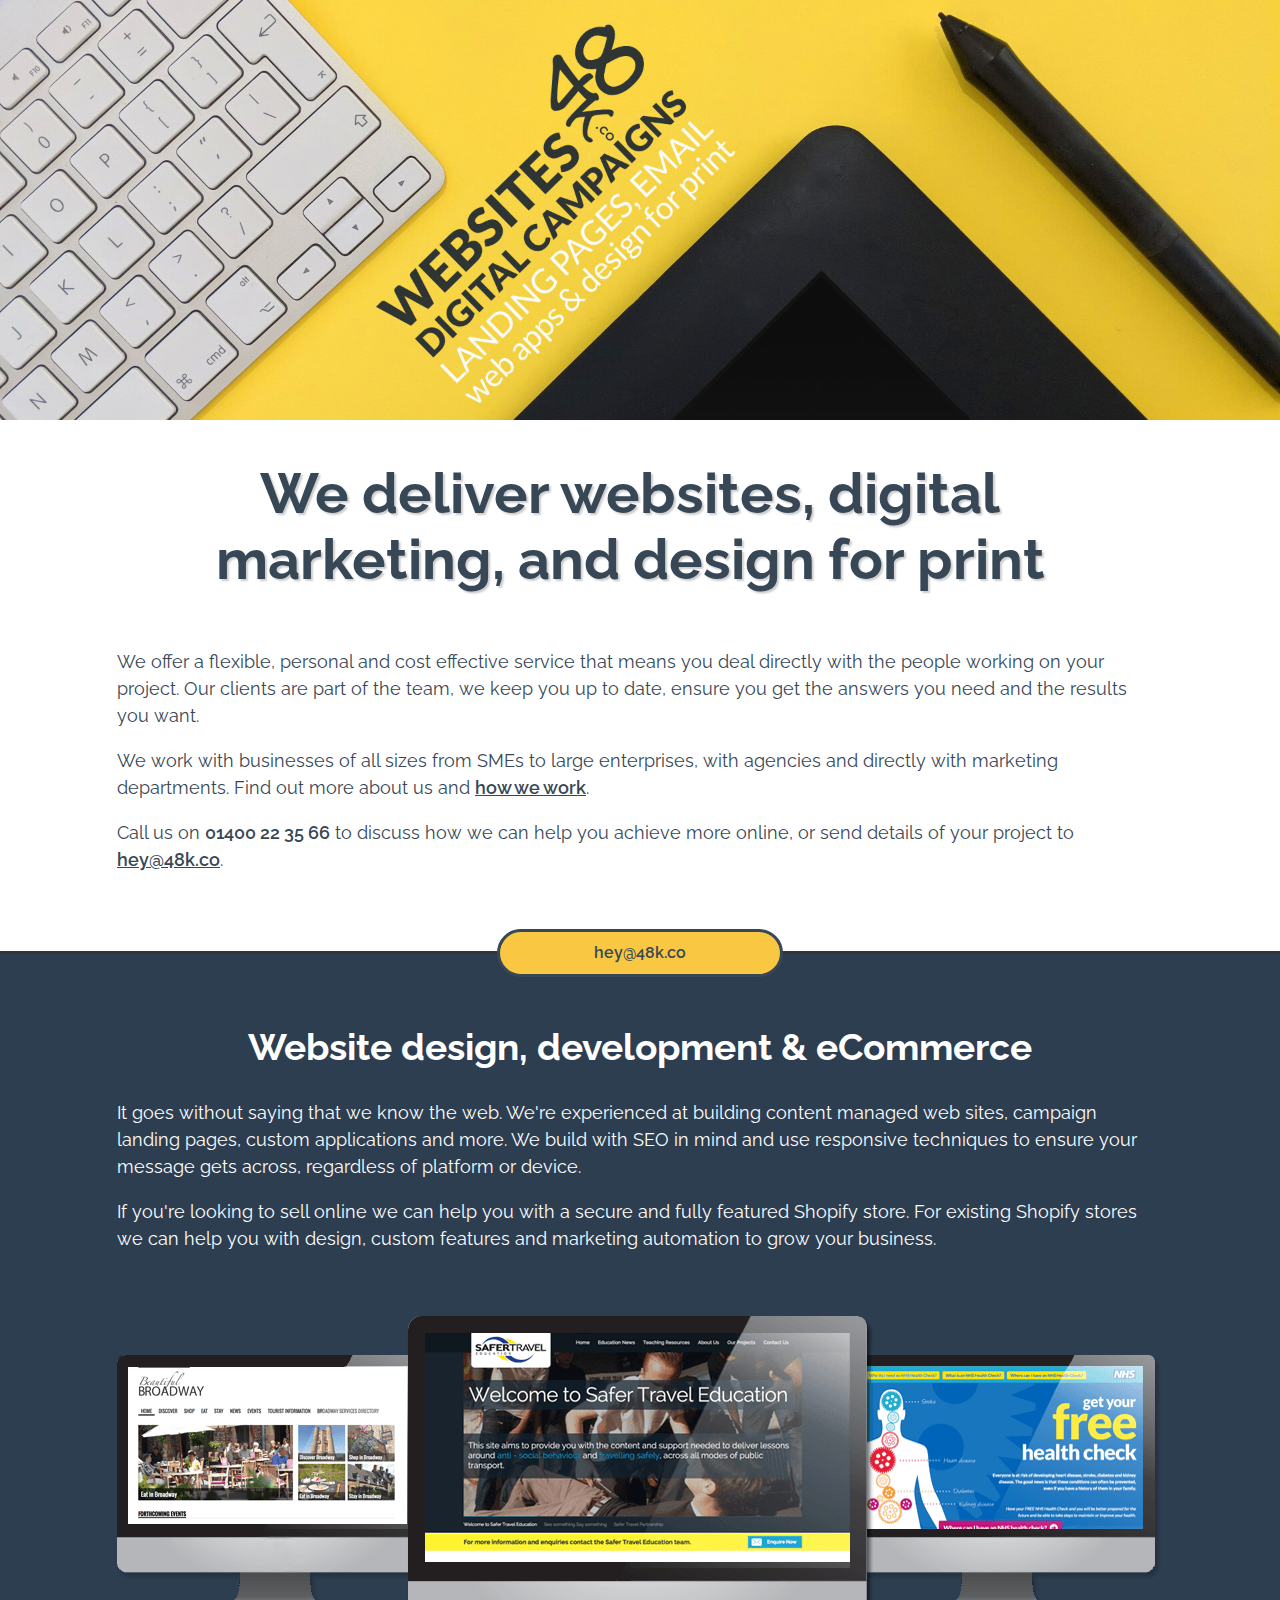
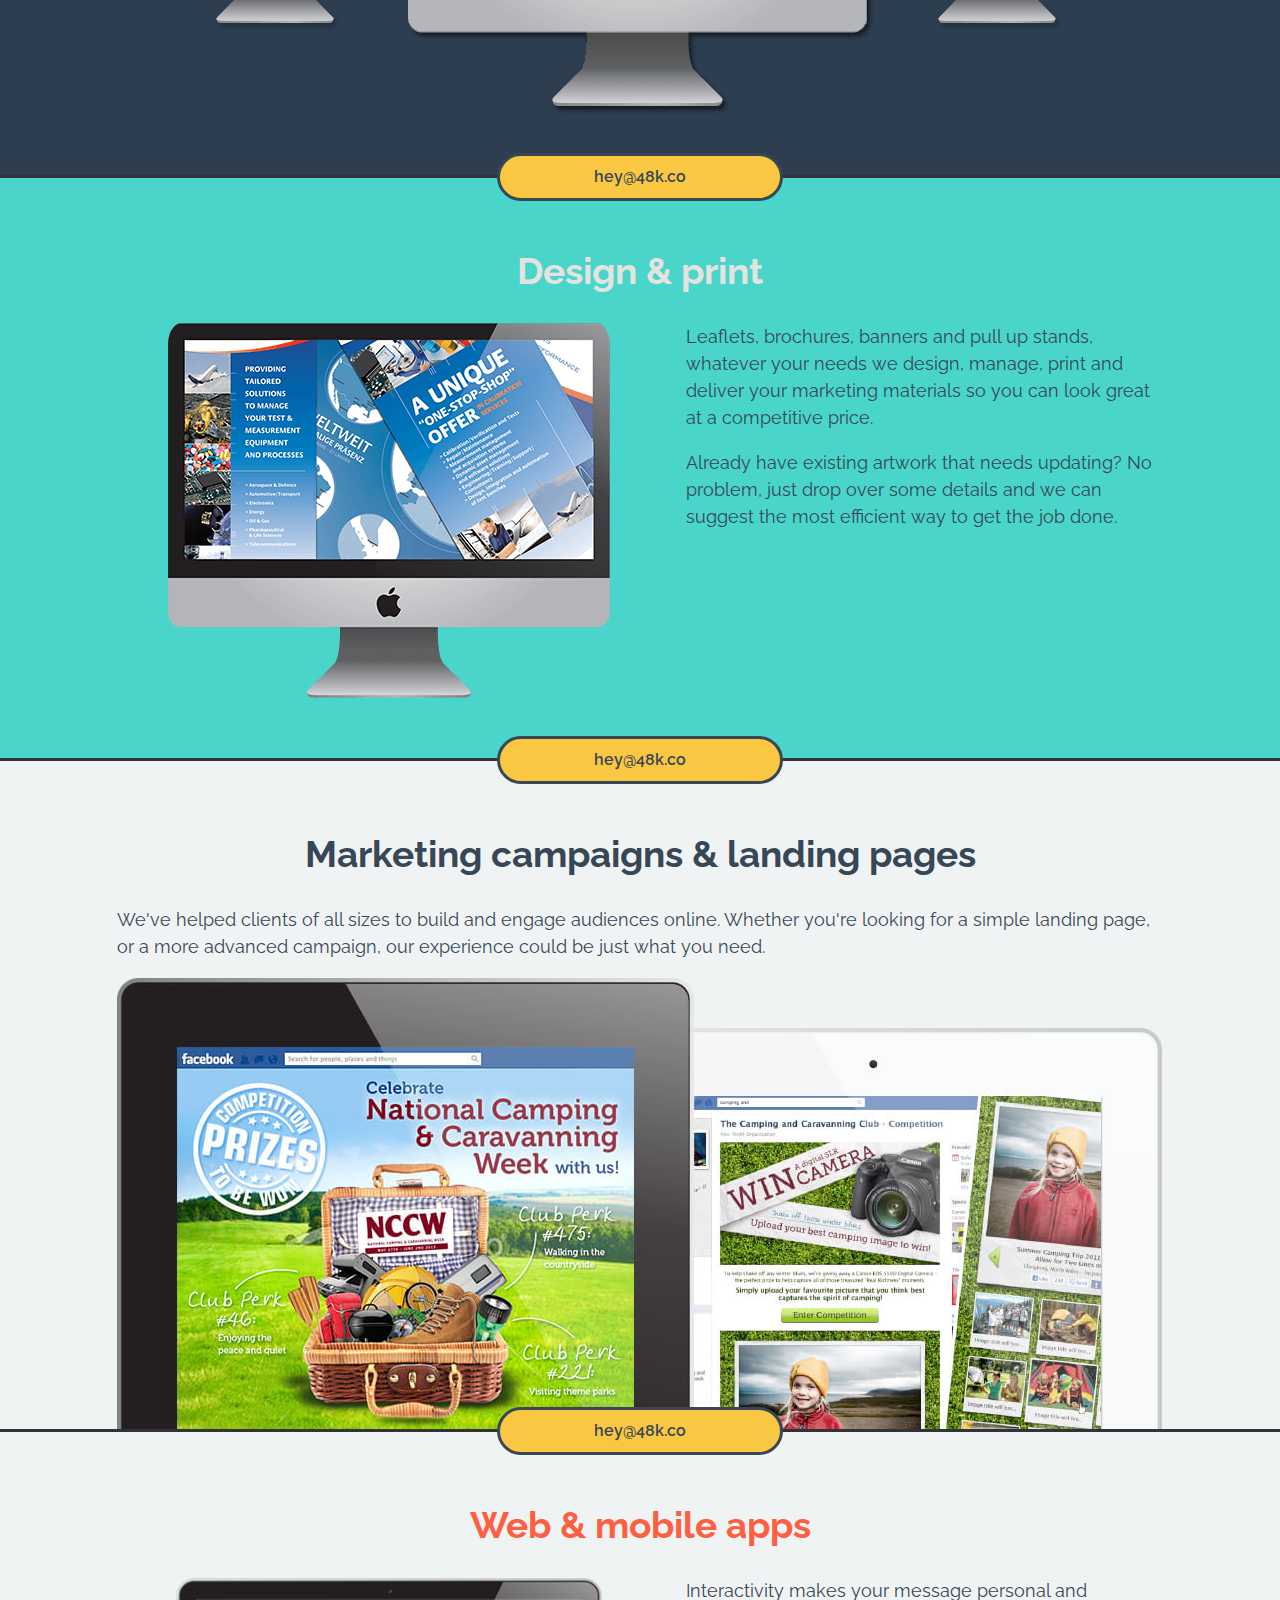
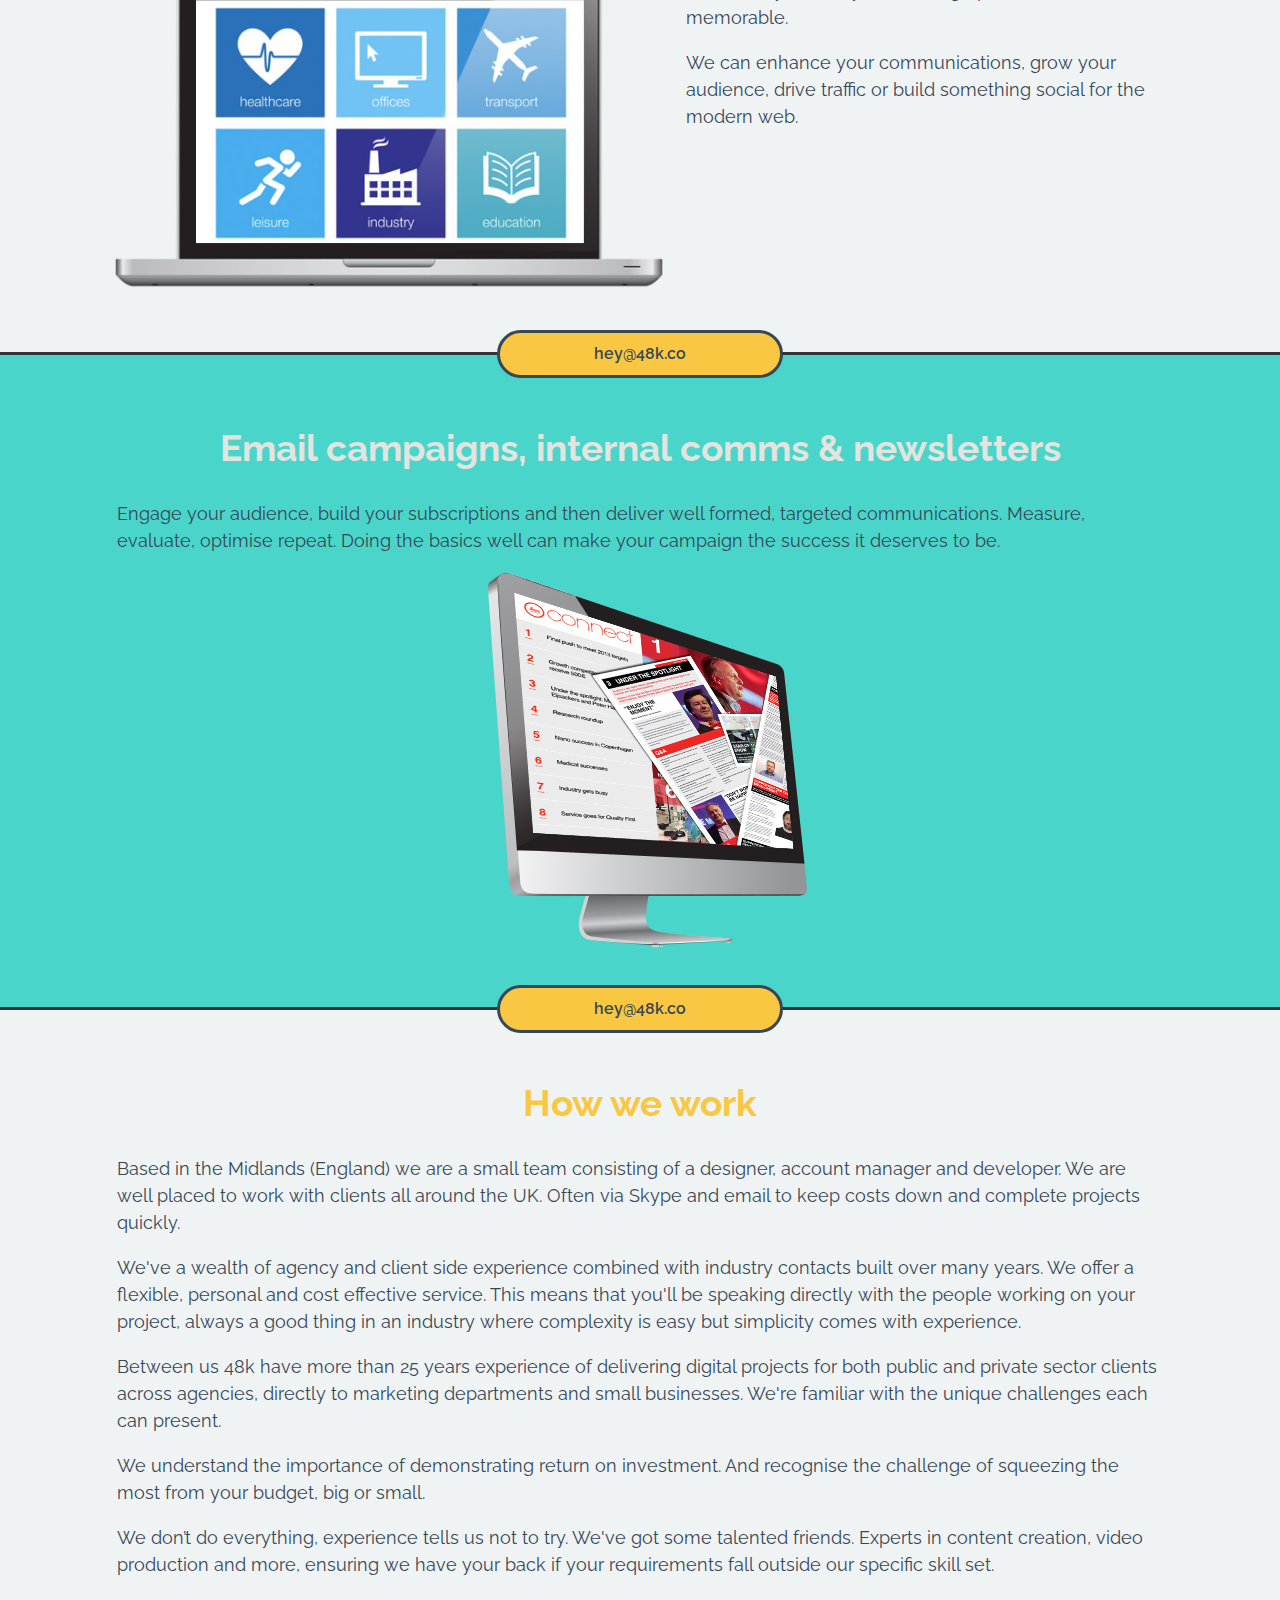
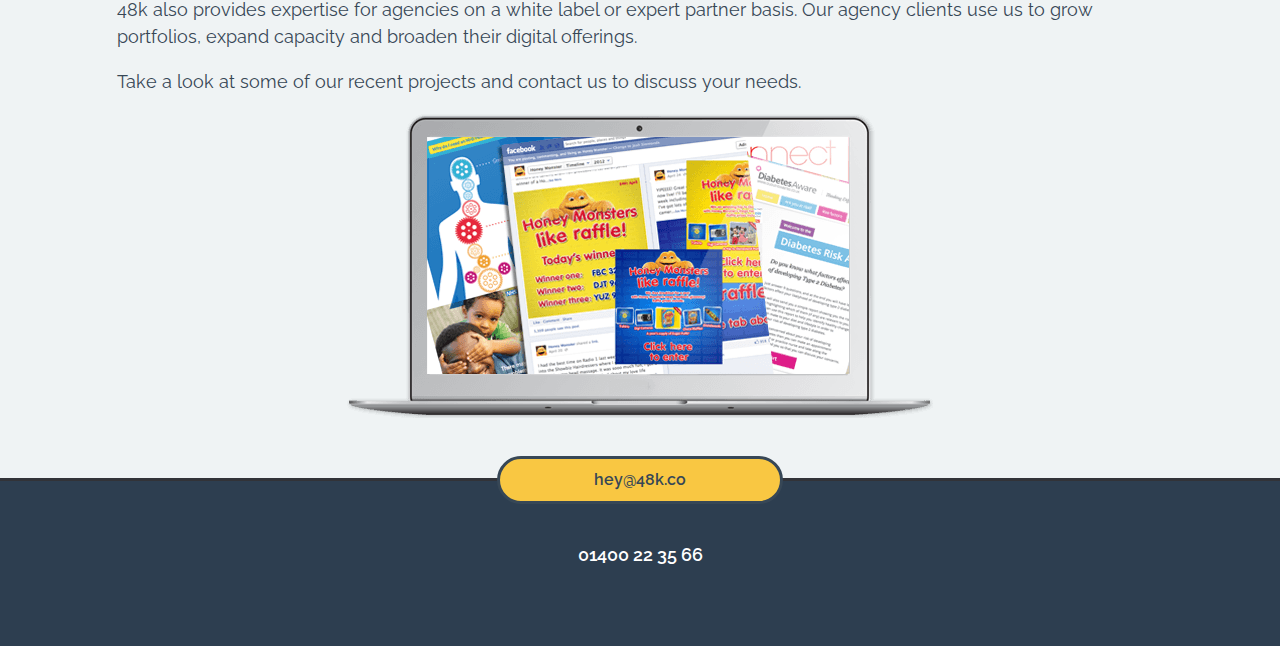
<file: index.html>
<!DOCTYPE html>
<html>
<head>
    <meta name="viewport" content="width=device-width, initial-scale=1.0" />
    <meta charset='UTF-8'>
    <title>48k - websites, digital campaigns and design for print</title>

    <meta name="description" content="Digital Expertise for Agencies, Marketing Departments and SMEs.">

    <link href='//fonts.googleapis.com/css?family=Raleway:400,800,600,700' rel='stylesheet' type='text/css'>
    <link href="static/style.min.css" rel="stylesheet" />

    <!--[if lt IE 9]>
        <link href="static/oldie.min.css" rel="stylesheet" />
        <script src="static/script/html5shiv.js"></script>
    <![endif]-->
    
</head>
<body>

    <header class="main-header">
        <img src="static/images/header.jpg" alt="48k" />
    </header>

    <div class="colour-block white">
        <section>
            <h1>We deliver websites, digital marketing, and design for print</h1>

            <p>We offer a flexible, personal and cost effective service that means you deal directly with the people working on your project. Our clients are part of the team, we keep you up to date, ensure you get the answers you need and the results you want.</p>

            <p>We work with businesses of all sizes from SMEs to large enterprises, with agencies and directly with marketing departments. Find out more about us and <a href="#how-we-work">how we work</a>.</p>

            <p>Call us on <a href="tel:01400223566">01400 22 35 66</a> to discuss how we can help you achieve more online, or send details of your project to <a href="mailto:hey@48k.co">hey@48k.co</a>.</p>

            <a href="mailto:hey@48k.co" class="contact">hey@48k.co</a>
        </section>
    </div>

    <div class="colour-block darkblue" id="microsites">
        <section>
            <h2>Website design, development & eCommerce</h2>

            <p>It goes without saying that we know the web. We're experienced at building content managed web sites, campaign landing pages, custom applications and more. 
                We build with SEO in mind and use responsive techniques to ensure your message gets across, regardless of platform or device.</p>

            <p>
                If you're looking to sell online we can help you with a secure and fully featured Shopify store. 
                For existing Shopify stores we can help you with design, custom features and marketing automation to grow your business.
            </p>

            <img src="static/images/microsites.png" alt="Microsites" />

            <a href="mailto:hey@48k.co" class="contact">hey@48k.co</a>
        </section>
    </div>

    <div class="colour-block turquoise" id="design">
        <section>
            <h2 class="greytext">Design & print</h2>

            <div class="row">
                <div class="grid-7">
                    <img src="static/images/design-print02.png" class="center" alt="Design & print" />
                </div>

                <div class="grid-6">
                    <p>Leaflets, brochures, banners and pull up stands, whatever your needs we design, manage, print and deliver your marketing materials so you can look great at a competitive price.</p>

                    <p>Already have existing artwork that needs updating? No problem, just drop over some details and we can suggest the most efficient way to get the job done.</p>
                </div>
            </div>

            <a href="mailto:hey@48k.co" class="contact">hey@48k.co</a>
        </section>
    </div>

    <div class="colour-block lightblue" id="facebook-apps">
        <section class="no-pad-b">
            <h2>Marketing campaigns & landing pages</h2>
            <p>
                We've helped clients of all sizes to build and engage audiences online. Whether you're looking for a simple landing page,
                or a more advanced campaign, our experience could be just what you need.
            </p>

            <img src="static/images/facebook.jpg" alt="Marketing campaigns and landing pages" />

            <a href="mailto:hey@48k.co" class="contact">hey@48k.co</a>
        </section>
    </div>

    <div class="colour-block lightblue" id="calculators">
        <section>
            <h2 class="orangetext">Web &amp; mobile apps</h2>

            <div class="row">
                <div class="grid-7">
                    <img src="static/images/calcs.jpg" alt="Calculators and quizzes" />
                </div>

                <div class="grid-6">
                    <p>Interactivity makes your message personal and memorable.</p>

                    <p>We can enhance your communications, grow your audience, drive traffic or build something social for the modern web.</p>
                </div>
            </div>

            <a href="mailto:hey@48k.co" class="contact">hey@48k.co</a>
        </section>
    </div>

    <div class="colour-block turquoise" id="email">
        <section>
            <h2 class="greytext">Email campaigns, internal comms &amp; newsletters</h2>
            <p>
                Engage your audience, build your subscriptions and then deliver well formed, targeted communications.
                Measure, evaluate, optimise repeat. Doing the basics well can make your campaign the success it deserves to be.
            </p>

            <img src="static/images/comms.jpg" class="center" alt="Email campaigns, internal comms and newsletters" />

            <a href="mailto:hey@48k.co" class="contact">hey@48k.co</a>
        </section>
    </div>

    <div class="colour-block lightblue" id="how-we-work">
        <section>
            <h2 class="yellowtext">How we work</h2>

            <p>
                Based in the Midlands (England) we are a small team consisting of a designer, account manager and developer.
                We are well placed to work with clients all around the UK. Often via Skype and email to keep costs down and complete projects quickly.
            </p>

            <p>
                We've a wealth of agency and client side experience combined with industry contacts built over many years.
                We offer a flexible, personal and cost effective service. This means that you'll be speaking directly with the people working on your project,
                always a good thing in an industry where complexity is easy but simplicity comes with experience.
            </p>

            <p>
                Between us 48k have more than 25 years experience of delivering digital projects for both public and private sector clients across agencies, 
                directly to marketing departments and small businesses. We're familiar with the unique challenges each can present.
            </p>

            <p>We understand the importance of demonstrating return on investment. And recognise the challenge of squeezing the most from your budget, big or small.</p>

            <p>
                We don’t do everything, experience tells us not to try. We've got some talented friends. Experts in content creation, video production and more,
                ensuring we have your back if your requirements fall outside our specific skill set.
            </p>

            <p>
                48k also provides expertise for agencies on a white label or expert partner basis. Our agency clients use us to grow portfolios, expand capacity and broaden their digital offerings.
            </p>

            <p>Take a look at some of our recent projects and contact us to discuss your needs.</p>

            <img src="static/images/intro.png" class="center" alt="48k" />

            <a href="mailto:hey@48k.co" class="contact">hey@48k.co</a>
        </section>
    </div>

    <footer class="darkblue">
        <p><a href="tel:01400223566">01400 22 35 66</a></p>
    </footer>

</body>
</html>
</file>
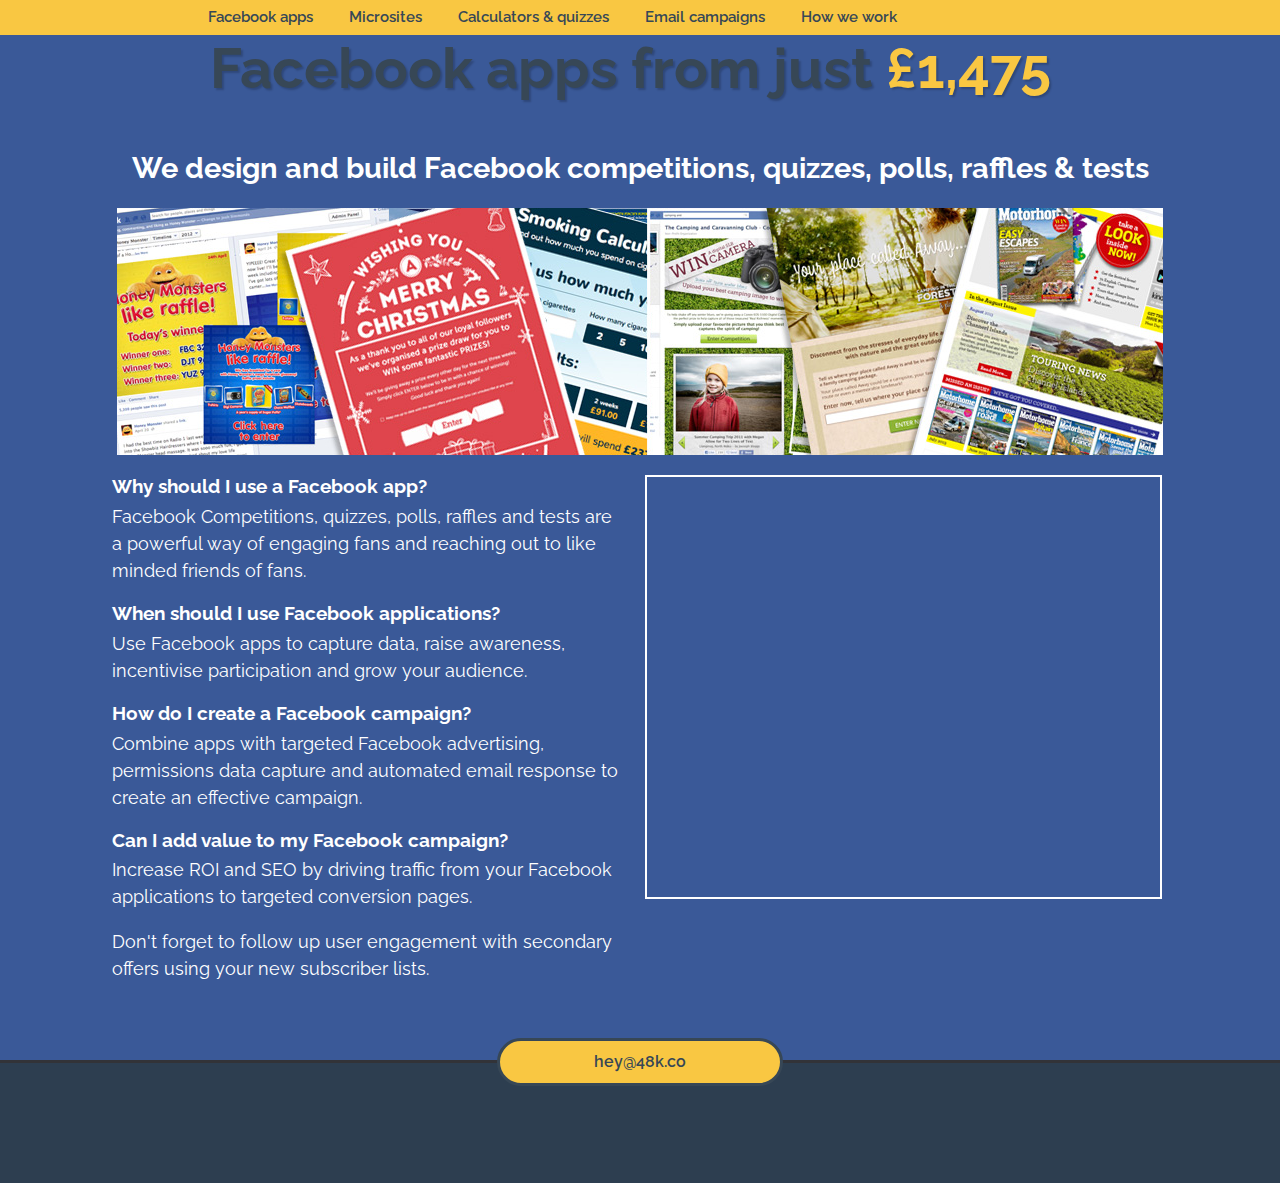
<file: facebook-apps.html>
<!DOCTYPE html>
<html>
<head>
    <meta name="viewport" content="width=device-width, initial-scale=1.0" />
    <meta charset='UTF-8'>
    <title>48k - Facebook apps from just £1,475</title>

    <meta name="description" content="Facebook Competitions, quizzes, polls, raffles and tests are a powerful way of engaging fans and reaching out to like minded friends of fans.">

    <link href='//fonts.googleapis.com/css?family=Raleway:400,800,600,700' rel='stylesheet' type='text/css'>
    <link href="static/style.min.css" rel="stylesheet" />

    <!--[if lt IE 9]>
        <link href="static/oldie.min.css" rel="stylesheet" />
        <script src="static/script/html5shiv.js"></script>
    <![endif]-->
    
</head>
<body>
    <div id="nav-wrapper">
        <nav>
            <ul>
                <li><a href="index.html#facebook-apps">Facebook apps</a></li>
                <li><a href="index.html#microsites">Microsites</a></li>
                <li><a href="index.html#calculators">Calculators &amp; quizzes</a></li>
                <li><a href="index.html#email">Email campaigns</a></li>
                <li><a href="index.html#how-we-work">How we work</a></li>
            </ul>
        </nav>
    </div>

    <div class="colour-block medblue">
    <header class="subpage">

        <h1 class="no-margin-b">Facebook apps from just <span class="yellowtext">&pound;1,475</span></h1>

    </header>

    <section>
        <h2 class="subhead">We design and build Facebook competitions, quizzes, polls, raffles & tests</h2>

        <img src="static/images/facebook-landing.jpg" alt="Examples of Facebook apps" class="margin-b" />

        <div class="row">
            <div class="grid-6-5">

                <h4>Why should I use a Facebook app?</h4>

                <p>Facebook Competitions, quizzes, polls, raffles and tests are a powerful way of engaging fans and reaching out to like minded friends of fans.</p>

                <h4>When should I use Facebook applications?</h4>

                <p>Use Facebook apps to capture data, raise awareness, incentivise participation and grow your audience.</p>

                <h4>How do I create a Facebook campaign?</h4>

                <p>Combine apps with targeted Facebook advertising, permissions data capture and automated email response to create an effective campaign.</p>

                <h4>Can I add value to my Facebook campaign?</h4>

                <p>Increase ROI and SEO by driving traffic from your Facebook applications to targeted conversion pages.</p>

                <p>Don't forget to follow up user engagement with secondary offers using your new subscriber lists.</p>

            </div>

            <div class="grid-6-5">
                <iframe src="http://www.48ksocial.co.uk/48kcontact/submit.php?form-name=facebook"></iframe>
            </div>
        </div>
        
        <a href="mailto:hey@48k.co" class="contact">hey@48k.co</a>
        
    </section>

</div>

    <footer class="darkblue"></footer>

</body>
</html>
</file>
<file: static/style.min.css>
body{margin:0;padding:0;border:0;font-family:Raleway,sans-serif;font-size:1em}p{margin-top:0;font-size:1.125em;line-height:1.5em;font-weight:400}p strong{font-weight:700}p a{color:#fff;font-weight:600}i{font-style:italic}img{display:block;max-width:100%}img.center{margin:0 auto}img.margin-b{margin-bottom:20px}.red{background-color:#e84c3d;color:#fff}.lightblue{background-color:#eff3f4;color:#374756}.white{background-color:#fff;color:#374756}.darkblue{color:#fff}.medblue{background-color:#3a5998;color:#fff}.turquoise{background-color:#49d5ca;color:#374756}.darkblue{background-color:#2d3e50}.yellow{background-color:#f9c742}.black{background-color:#000}.yellowtext{color:#f9c742}.bluetext{color:#374756}.greentext{color:#a9cf6a}.orangetext{color:#fd5f42}.greytext{color:#e4e3de}.lightblue a,.white a{color:#374756}a[href^="tel:"]{text-decoration:none}.colour-block{border-bottom:3px solid #323338}section{max-width:1046px;margin:0 auto;padding:40px 20px 60px;position:relative}header{position:relative;padding:0}header img{display:block;max-width:100%}header.subpage{padding-bottom:10px}footer{padding:60px 0;text-align:center}.no-pad-b{padding-bottom:0}.row:before{display:table;content:" "}.row:after{clear:both;display:table;content:" "}.row{margin-right:-15px;margin-left:-15px}#nav-wrapper{background-color:#f9c742}nav{max-width:1046px;margin:0 auto}nav ul{padding:0;width:900px;margin:0 auto}nav ul:after{clear:both;display:table;content:" "}nav ul li{list-style-type:none;float:left;display:block;margin:0 18px}nav ul li a{font-size:.9375em;color:#374756;font-weight:600;text-decoration:none;line-height:2.3em}nav ul li a:hover{color:#e84c3d}h1{text-align:center;font-size:3.5em;font-weight:700;text-shadow:2px 2px 2px rgba(0,0,0,.2);padding-right:20px;margin-bottom:1em;margin-top:0;color:#374756}.no-margin-b{margin-bottom:0}h2{text-align:center;font-size:2.3em;font-weight:700}h2.subhead{text-transform:none;font-size:1.8em;margin-top:0}h3{text-align:center;font-size:2em;font-weight:700;margin-top:.5em}h4{font-size:1.2em;font-weight:700;margin-top:0;margin-bottom:.3em}.grid-6{width:472px;margin:0 10px;float:left}.grid-6-5{width:513px;margin:0 10px;float:left}.grid-7{width:554px;margin:0 10px;float:left}.highlight{font-size:24px;font-weight:600;line-height:1.2em;letter-spacing:-.5px}.contact{display:inline-block;background-color:#f9c742;border:3px solid #374756;border-radius:25px;padding:1px 15px;text-decoration:none;font-weight:600;font-size:1em;line-height:2.5em;color:#374756;position:absolute;bottom:-26px;margin:0 auto;left:0;right:0;width:250px;text-align:center;z-index:10}.contact:hover{color:#e84c3d}iframe{width:100%;border:2px solid #fff;height:420px;overflow:hidden}@media only screen and (max-width:1100px){h1{font-size:2.8em}.grid-6,.grid-6-5,.grid-7{width:98%;padding-bottom:40px}.grid-6-5{padding-bottom:0}img{margin:0 auto}#nav-wrapper{display:none}iframe{width:98%}}@media only screen and (max-width:650px){h1{font-size:2em}h2{font-size:1.7em}.main-header{overflow:hidden;text-align:center}.main-header img{width:800px;max-width:800px;transform:translateX(-20%)}}
</file>
<file: static/oldie.min.css>
header,nav,section{width:1046px}.row,nav ul{*zoom:1}
</file>
